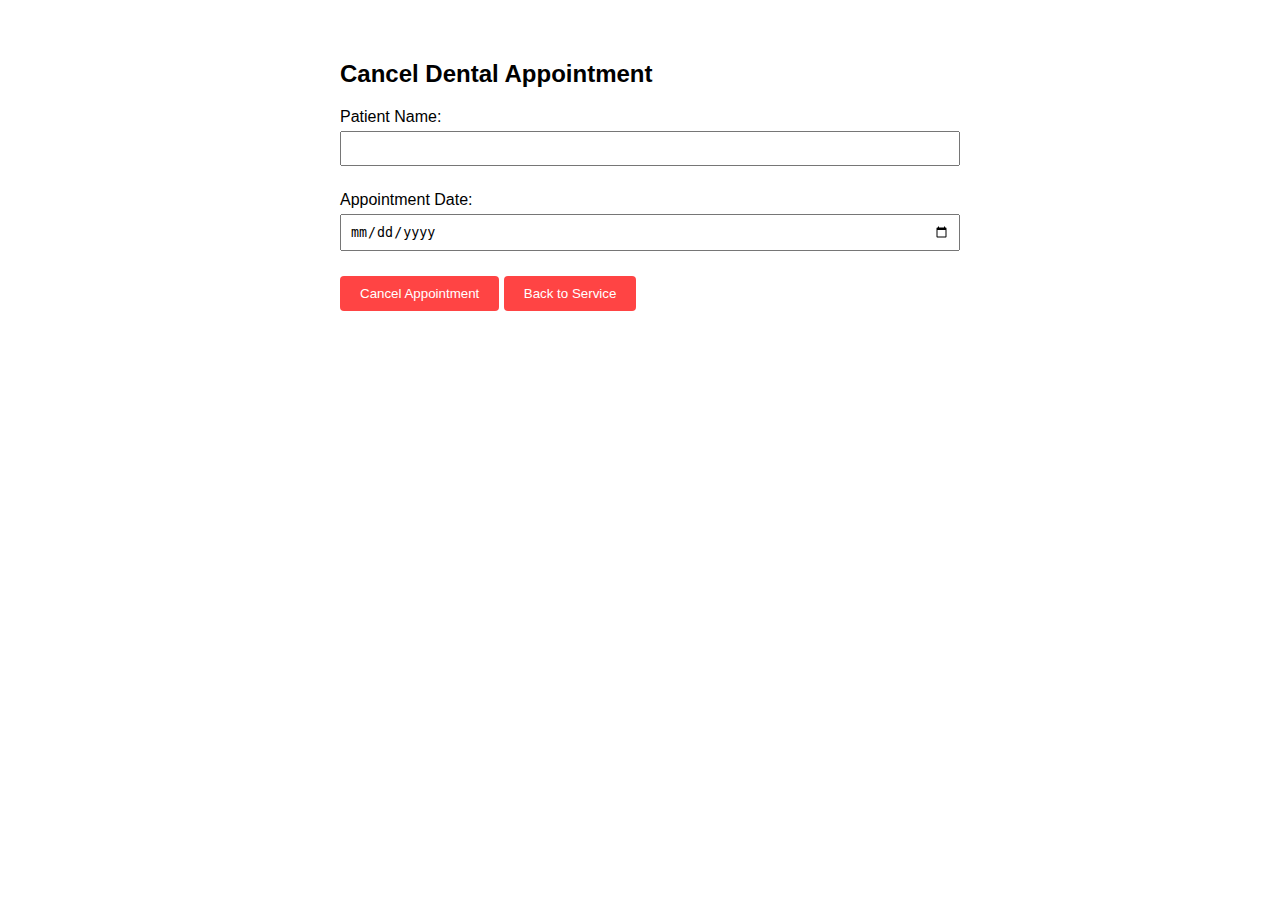
<file: lab3/cancel.html>
<!DOCTYPE html>
<html lang="en">
<head>
    <meta charset="UTF-8">
    <meta name="viewport" content="width=device-width, initial-scale=1.0">
    <title>Cancel Dental Appointment</title>
    <style>
        body {
            font-family: Arial, sans-serif;
            max-width: 600px;
            margin: 20px auto;
            padding: 20px;
        }
        .form-group {
            margin-bottom: 15px;
        }
        label {
            display: block;
            margin-bottom: 5px;
        }
        input {
            width: 100%;
            padding: 8px;
            margin-bottom: 10px;
        }
        button {
            background-color: #ff4444;
            color: white;
            padding: 10px 20px;
            border: none;
            border-radius: 4px;
            cursor: pointer;
        }
        button:hover {
            background-color: #cc0000;
        }
    </style>
</head>
<body>
    <div class="cancelCont">
        <h2>Cancel Dental Appointment</h2>
       <form action="cancel.php" method="POST">
           <div class="form-group">
              <label for="patientName">Patient Name:</label>
               <input type="text" id="patientName" name="patientName" required>
          </div>
          <div class="form-group">
              <label for="appointmentDate">Appointment Date:</label>
              <input type="date" id="appointmentDate" name="appointmentDate" required>
          </div>
          <div>
           <button type="submit">Cancel Appointment</button>
           <button class="backbutton" onclick="window.location.href='app.html'">Back to Service</button>
            </div>
        </form>
    </div>
</body>
</html>
</file>
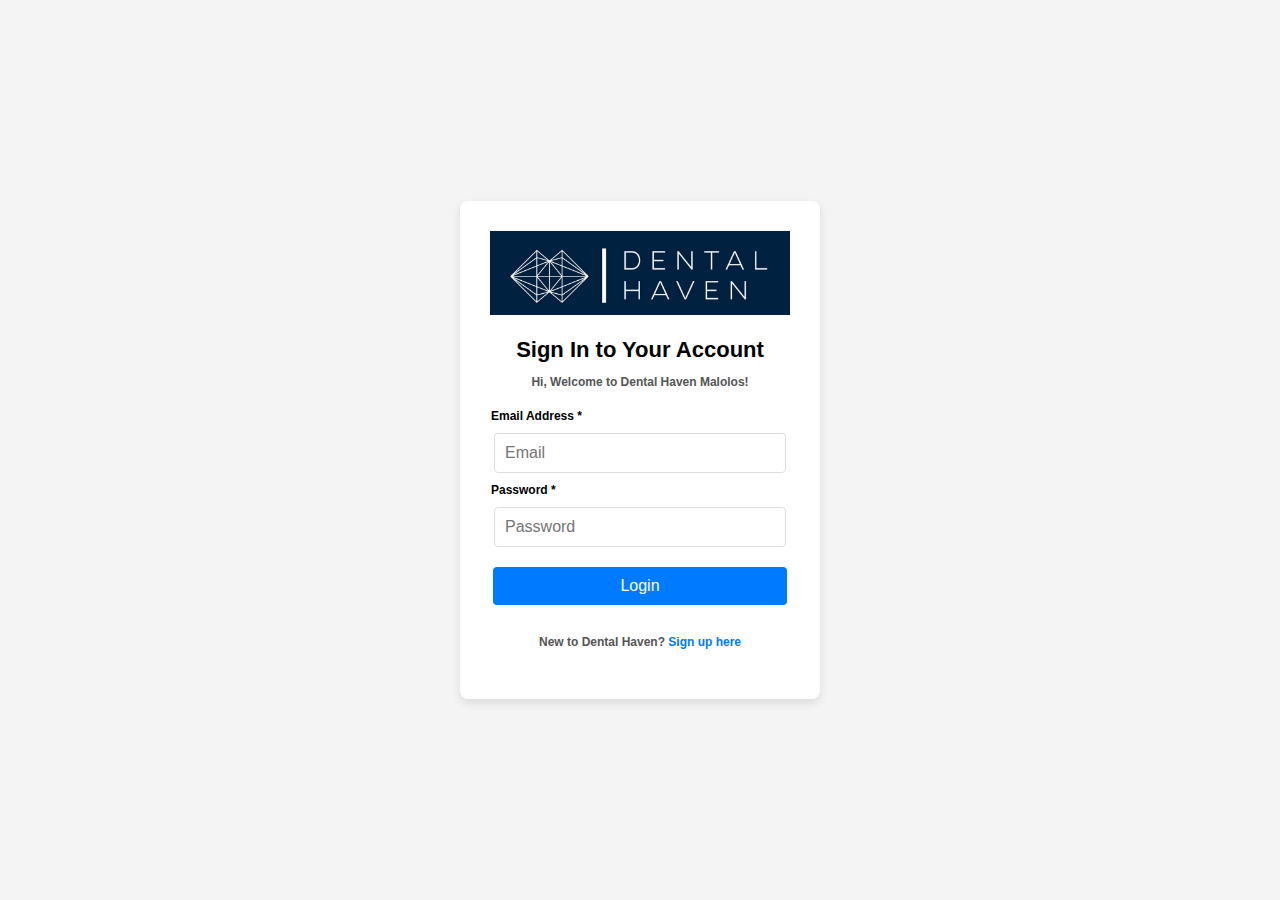
<file: lab3/login.html>
<!DOCTYPE html>
<html lang="en">
<head>
    <meta charset="UTF-8">
    <meta name="viewport" content="width=device-width, initial-scale=1.0">
    <title>Dental Haven - Login</title>
    <style>
        body {
            font-family: Arial, sans-serif;
            background-color: #f4f4f4;
            display: flex;
            justify-content: center;
            align-items: center;
            height: 100vh;
            margin: 0;
        }
        .login-container {
            background-color: white;
            padding: 30px;
            border-radius: 8px;
            box-shadow: 0 4px 10px rgba(0, 0, 0, 0.1);
            width: 300px;
            text-align: center;
        }
        .login-container h2 {
            margin-bottom: 10px;
            font-size: 22px;
            font-weight: bold;
        }
        .login-container p {
            font-weight: bold;
            font-size: 12px;
            color: #555;
            margin-bottom: 20px;
        }
        .login-container .bold-text {
            font-weight: bold;
            text-align: left;
            width: 100%;
            font-size: 12px;
            margin: auto 1px;
        }
        .login-container input {
            width: 90%;
            padding: 10px;
            margin: 10px 0;
            border-radius: 4px;
            border: 1px solid #ddd;
            font-size: 16px;
        }
        .login-container button {
            width: 98%;
            padding: 10px;
            margin: 10px 0;
            background-color: #007BFF;
            color: white;
            border: none;
            border-radius: 4px;
            font-size: 16px;
            cursor: pointer;
        }
        .login-container button:hover {
            background-color: #0056b3;
        }
        .signup-link {
            margin-top: 20px;
            font-size: 14px;
        }
        .signup-link a {
            color: #007BFF;
            text-decoration: none;
        }
        .signup-link a:hover {
            text-decoration: underline;
        }

        /* Logo Styling */
        .logo {
            width: 300px; /* Adjust size of the logo as needed */
            height: auto;
            margin-bottom:auto;
        }
    </style>
</head>
<body>

<div class="login-container">
    <!-- Logo at the top -->
    <img src="dental Haven malolosjpg.jpg" alt="Dental Haven Logo" class="logo"> <!-- Replace 'logo.png' with your logo image file path -->
    
    <h2>Sign In to Your Account</h2>
    <p>Hi, Welcome to Dental Haven Malolos!</p>
    <form action="login_user.php" method="POST">
        <div class="bold-text">Email Address *</div>
        <input type="email" name="email" placeholder="Email" required>
        
        <div class="bold-text">Password *</div>
        <input type="password" name="password" placeholder="Password" required>
        
        <button type="submit">Login</button>
    </form>
    <div class="signup-link">
        <p>New to Dental Haven? <a href="registration.html">Sign up here</a></p>
    </div>
</div>

</body>
</html>
</file>
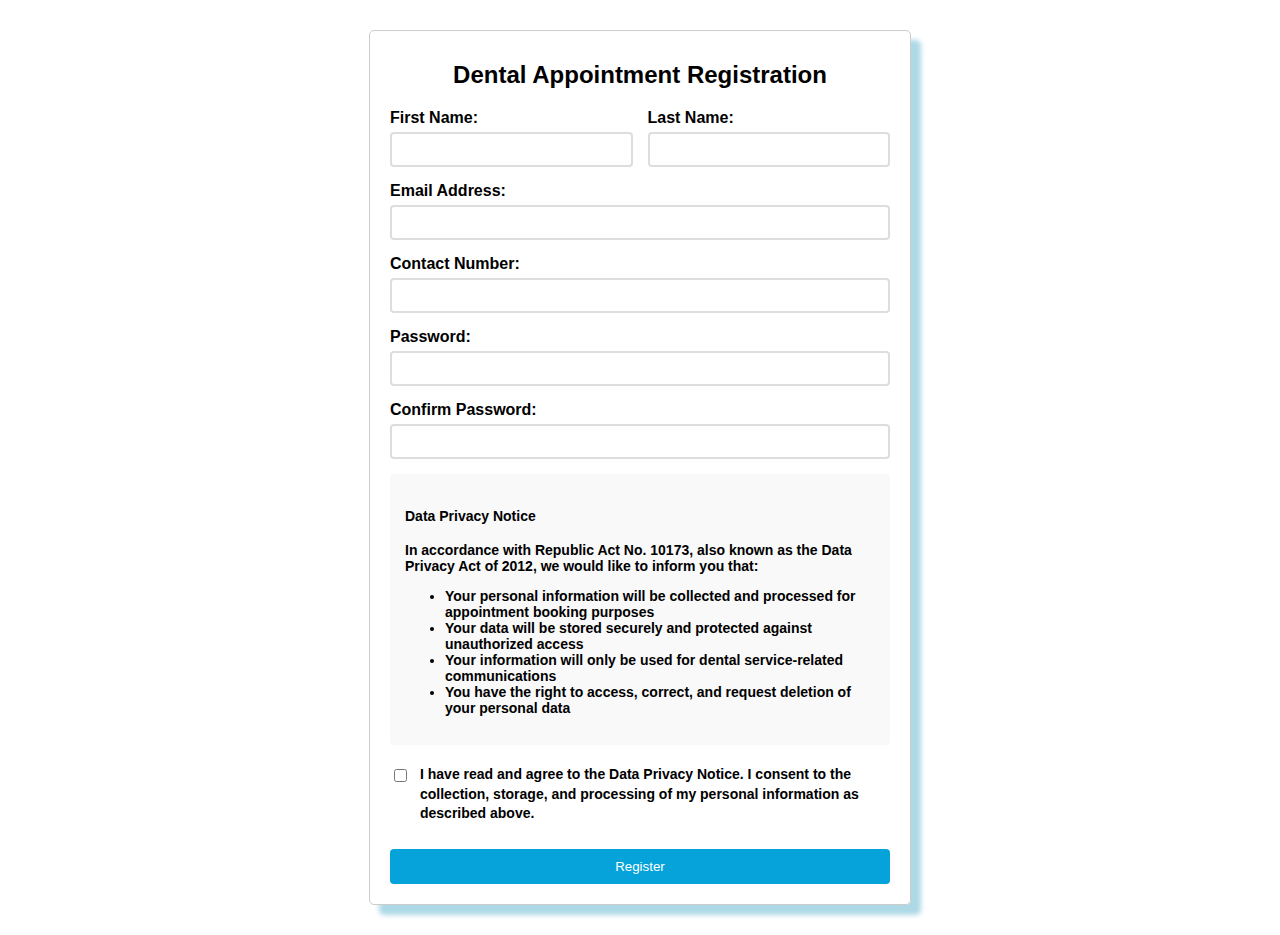
<file: lab3/registration.html>
<!DOCTYPE html>
<html lang="en">
  <head>
    <meta charset="UTF-8" />
    <meta name="viewport" content="width=device-width, initial-scale=1.0" />
    <title>Dental Appointment Registration</title>
    <style>
      body {
        font-family: Arial, sans-serif;
        font-weight: bold;
        margin: 0;
        padding: 0;
      }

      /* h1 {
        para ma push
      } */

      h2 {
        margin-top: 10px;
        display: block;
        text-align: center;
        margin-bottom: 20px;
      }

      .form-container {
        max-width: 500px;
        margin: 30px auto;
        padding: 20px;
        border: 1px solid #ccc;
        border-radius: 5px;
        box-shadow: 10px 10px 5px lightblue;
      }
      .form-group {
        margin-bottom: 15px;
      }
      .name-container {
        display: flex;
        gap: 15px;
      }
      .name-container .form-group {
        flex: 1;
      }
      label {
        display: block;
        margin-bottom: 5px;
      }
      input {
        width: 100%;
        padding: 8px;
        border: 2px solid #ddd;
        border-radius: 4px;
        box-sizing: border-box;
      }

      input:hover {
        transition-duration: 0.3s;
        transition-timing-function: ease-in-out;
        border: 2px solid #6a6a6a;
      }

      button {
        background-color: rgb(6, 163, 218);
        color: white;
        padding: 10px 15px;
        border: none;
        border-radius: 4px;
        cursor: pointer;
        width: 100%;
      }
      button:hover {
        background-color: #45a049;
      }
      .privacy-notice {
        background: #f9f9f9;
        padding: 15px;
        border-radius: 4px;
        margin-bottom: 20px;
        font-size: 14px;
      }
      .checkbox-container {
        display: flex;
        align-items: flex-start;
        gap: 10px;
        margin-bottom: 20px;
      }
      .checkbox-container input[type="checkbox"] {
        width: auto;
        margin-top: 4px;
      }
      .checkbox-container label {
        font-size: 14px;
        line-height: 1.4;
      }
    </style>
  </head>
  <body>
    <div class="form-container">
      <h2>Dental Appointment Registration</h2>
      <form action="register.php" method="POST">
        <div class="name-container">
          <div class="form-group">
            <label for="firstName">First Name:</label>
            <input type="text" id="firstName" name="firstName" required />
          </div>

          <div class="form-group">
            <label for="lastName">Last Name:</label>
            <input type="text" id="lastName" name="lastName" required />
          </div>
        </div>

        <div class="form-group">
          <label for="email">Email Address:</label>
          <input type="email" id="email" name="email" required />
        </div>

        <div class="form-group">
          <label for="phone">Contact Number:</label>
          <input
            type="tel"
            id="phone"
            name="phone"
            pattern="[0-9]{11}"
            title="Please enter exactly 11 digits"
            required
            maxlength="11"
            oninput="this.value = this.value.replace(/[^0-9]/g, '')"
          />
          <span id="phoneError" style="color: red; font-size: 12px"></span>
        </div>

        <div class="form-group">
          <label for="password">Password:</label>
          <input type="password" id="password" name="password" required />
        </div>

        <div class="form-group">
          <label for="confirmPassword">Confirm Password:</label>
          <input
            type="password"
            id="confirmPassword"
            name="confirmPassword"
            required
          />
        </div>

        <div class="privacy-notice">
          <h4>Data Privacy Notice</h4>
          <p>
            In accordance with Republic Act No. 10173, also known as the Data
            Privacy Act of 2012, we would like to inform you that:
          </p>
          <ul>
            <li>
              Your personal information will be collected and processed for
              appointment booking purposes
            </li>
            <li>
              Your data will be stored securely and protected against
              unauthorized access
            </li>
            <li>
              Your information will only be used for dental service-related
              communications
            </li>
            <li>
              You have the right to access, correct, and request deletion of
              your personal data
            </li>
          </ul>
        </div>

        <div class="checkbox-container">
          <input
            type="checkbox"
            id="privacyConsent"
            name="privacyConsent"
            required
          />
          <label for="privacyConsent">
            I have read and agree to the Data Privacy Notice. I consent to the
            collection, storage, and processing of my personal information as
            described above.
          </label>
        </div>

        <button type="submit">Register</button>
      </form>
    </div>
    <script>
      document.querySelector("form").addEventListener("submit", function (e) {
        if (!document.getElementById("privacyConsent").checked) {
          e.preventDefault();
          alert("Please agree to the Data Privacy Notice to proceed");
        }
      });

      document.getElementById("phone").addEventListener("input", function (e) {
        const phone = e.target.value;
        const phoneError = document.getElementById("phoneError");

        if (phone.length > 0 && !/^[0-9]+$/.test(phone)) {
          phoneError.textContent = "Please enter numbers only";
        } else if (phone.length !== 11 && phone.length > 0) {
          phoneError.textContent = "Phone number must be 11 digits";
        } else {
          phoneError.textContent = "";
        }
      });
    </script>
  </body>
</html>
</file>
